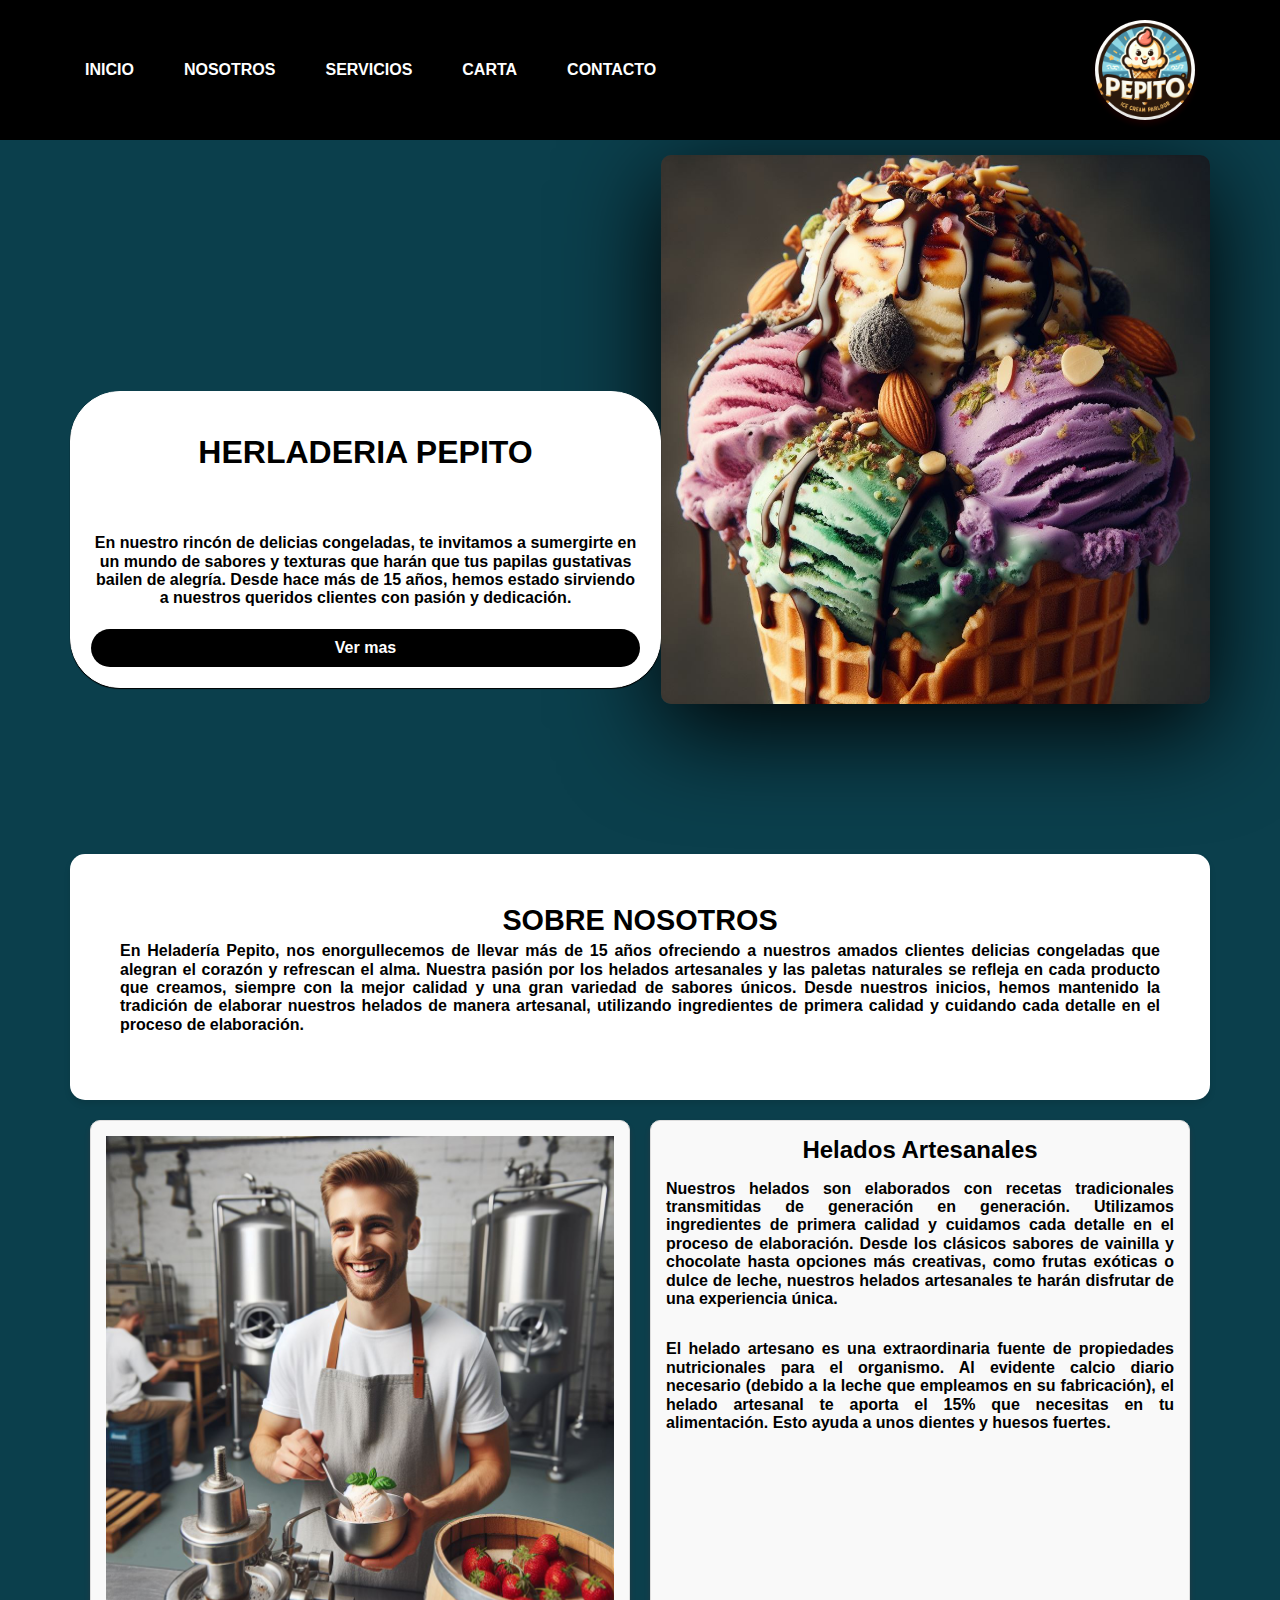
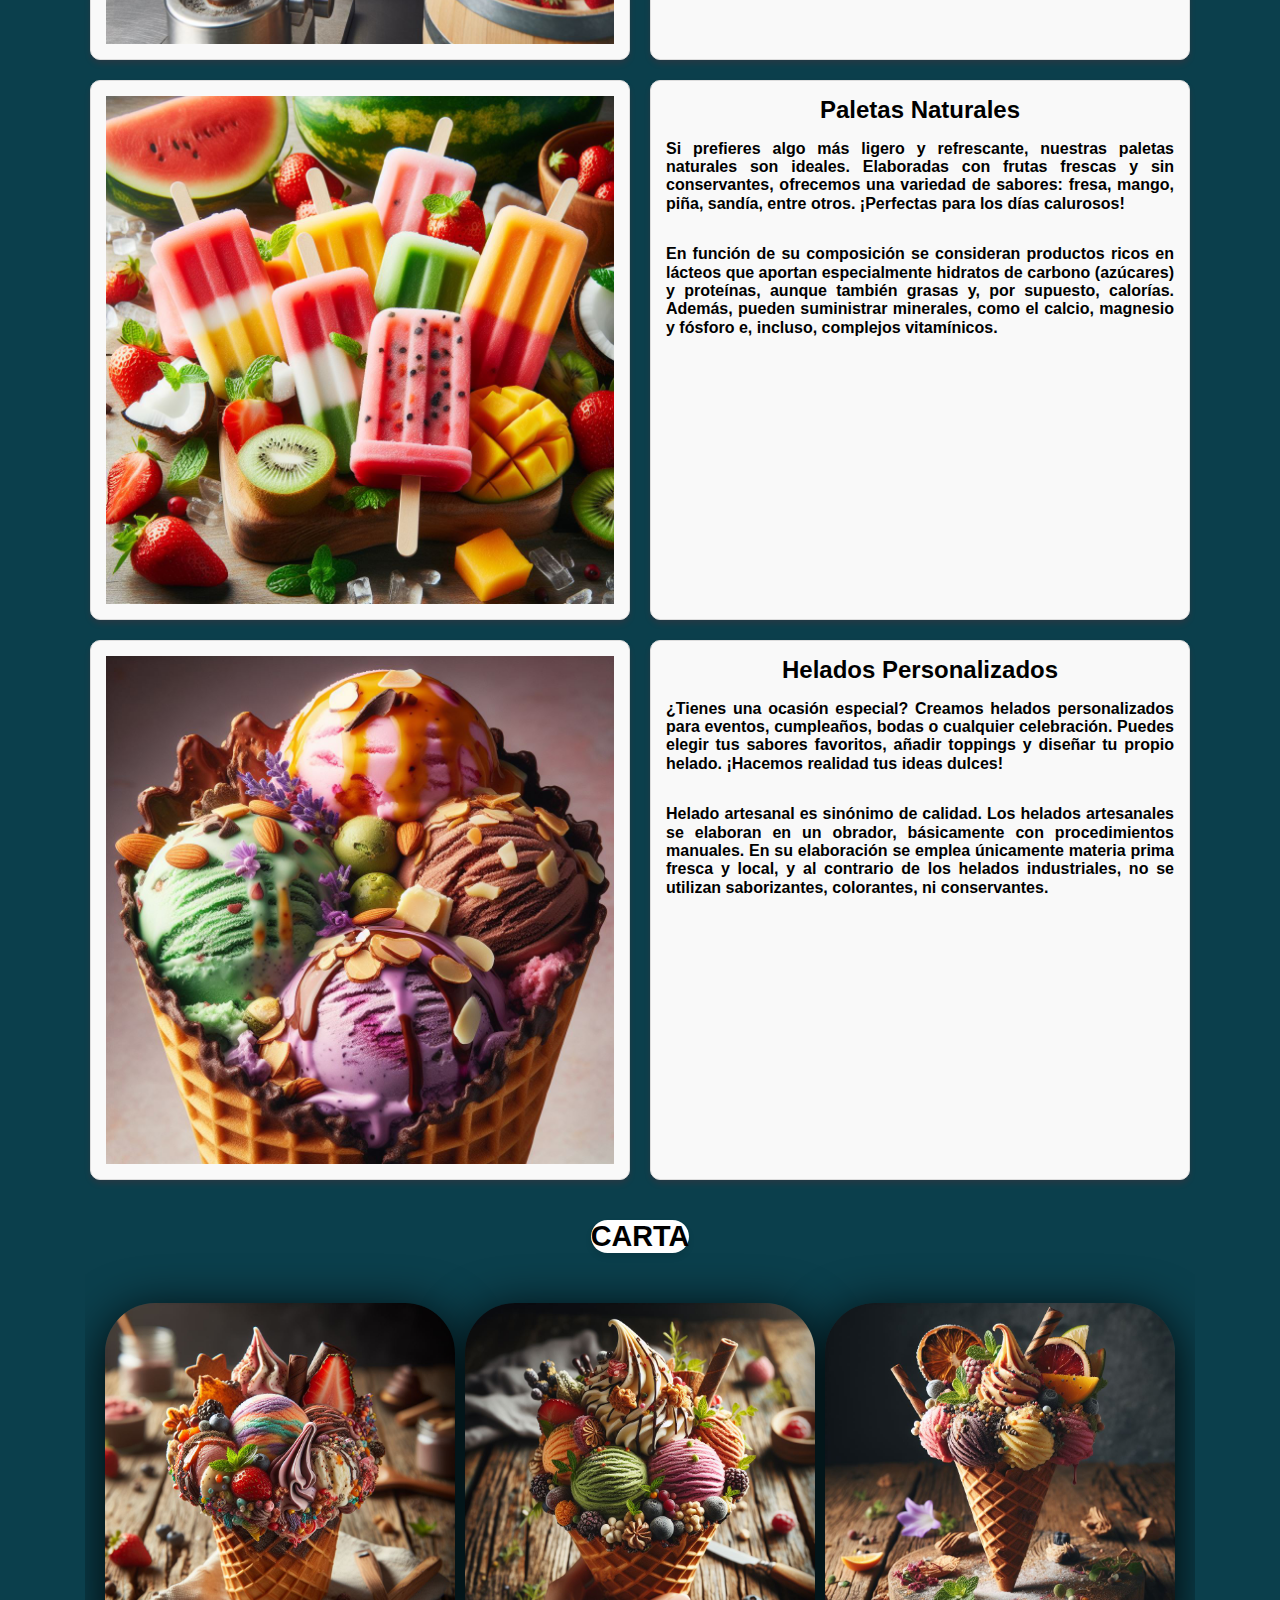
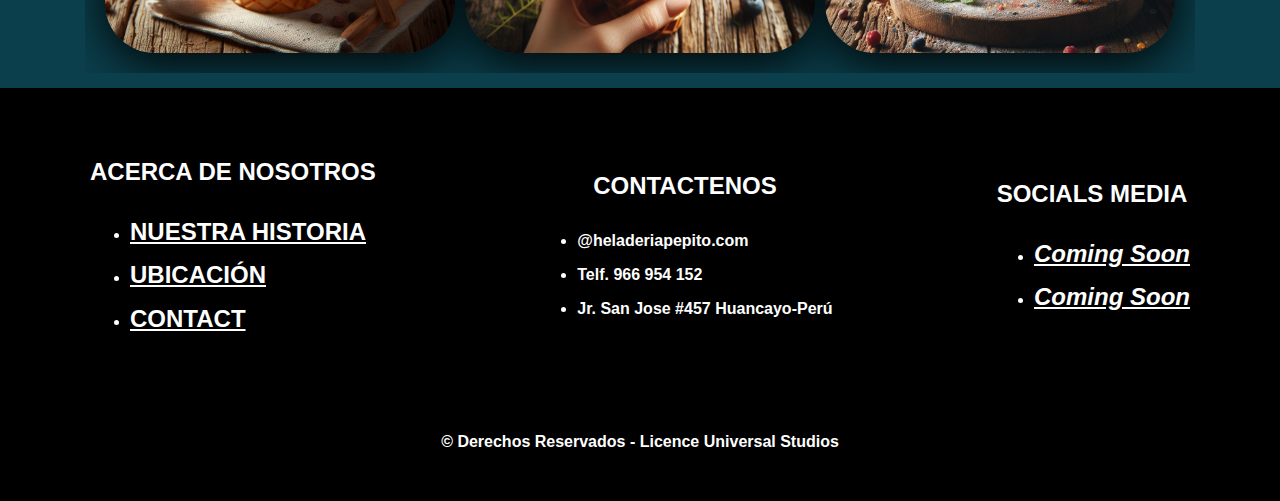
<file: index.html>
<!DOCTYPE html>
<html>
<head>
	<title>
		Heladeria Pepito
	</title>
	
	<link rel="stylesheet" href="css/normalize.css">
	<link rel="stylesheet" href="style.css">
	<link rel="stylesheet" href="codigo.js">
	<link rel="shortcut icon" href="img/pepito_logo.jpg">
	<form id="contactForm" action="" method="post">

</head>
<body>
<header>
	<div class="container">
		<a href="index.html">
			<img src="img/pepito.jpg" class="logo" width="100">
		</a>
		<nav>
			<a href="#inicio">INICIO</a>
			<a href="#nosotros">NOSOTROS</a>
			<a href="#servicios">SERVICIOS</a>
			<a href="#galeria">CARTA</a>
			<a href="Contanenos.html">CONTACTO</a>		
		</nav>
	</div>
</header>
<main>
	<div class="container">
		<section id="inicio">
			<div class="bloque-inicio">
				<h1>HERLADERIA PEPITO</h1>
				<p></p>
					</p>En nuestro rincón de delicias congeladas, te invitamos a sumergirte en un mundo de sabores y texturas que harán que tus papilas gustativas bailen de alegría. Desde hace más de 15 años, hemos estado sirviendo a nuestros queridos clientes con pasión y dedicación.				
				</p>
				<a href="#nosotros" >Ver mas</a>
			</div>	
		<div class="ImagenFondo">
			<img src="img/bienvenida.jpg">
		</div>
	
		</section>
		<section id="nosotros">

				<div>
					<h3>SOBRE NOSOTROS</h3>
				</div>
				<p>En Heladería Pepito, nos enorgullecemos de llevar más de 15 años ofreciendo a nuestros amados clientes delicias congeladas que alegran el corazón y refrescan el alma. Nuestra pasión por los helados artesanales y las paletas naturales se refleja en cada producto que creamos, siempre con la mejor calidad y una gran variedad de sabores únicos.

					Desde nuestros inicios, hemos mantenido la tradición de elaborar nuestros helados de manera artesanal, utilizando ingredientes de primera calidad y cuidando cada detalle en el proceso de elaboración.</p>			
		</section>
		<section id="servicios">
						<div>
							<img src="img/nosotros.jpg">
						</div>
						<div>
							<h3>Helados Artesanales</h3>
							<p>Nuestros helados son elaborados con recetas tradicionales transmitidas de generación en generación. Utilizamos ingredientes de primera calidad y cuidamos cada detalle en el proceso de elaboración. Desde los clásicos sabores de vainilla y chocolate hasta opciones más creativas, como frutas exóticas o dulce de leche, nuestros helados artesanales te harán disfrutar de una experiencia única.</p>
							<p>El helado artesano es una extraordinaria fuente de propiedades nutricionales para el organismo. Al evidente calcio diario necesario (debido a la leche que empleamos en su fabricación), el helado artesanal te aporta el 15% que necesitas en tu alimentación. Esto ayuda a unos dientes y huesos fuertes.
						</div>
						<div>
							<img src="img/paletas.jpg">
						</div>
						<div>
							<h3>Paletas Naturales</h3>
							<p>Si prefieres algo más ligero y refrescante, nuestras paletas naturales son ideales. Elaboradas con frutas frescas y sin conservantes, ofrecemos una variedad de sabores: fresa, mango, piña, sandía, entre otros. ¡Perfectas para los días calurosos!</p>
							<p>En función de su composición se consideran productos ricos en lácteos que aportan especialmente hidratos de carbono (azúcares) y proteínas, aunque también grasas y, por supuesto, calorías. Además, pueden suministrar minerales, como el calcio, magnesio y fósforo e, incluso, complejos vitamínicos.
						</div>
						<div>
							<img src="img/fondo.jpg">
						</div>
						<div class="bloque-contenido-servicio">
							<h3>Helados Personalizados</h3>
							<p>¿Tienes una ocasión especial? Creamos helados personalizados para eventos, cumpleaños, bodas o cualquier celebración. Puedes elegir tus sabores favoritos, añadir toppings y diseñar tu propio helado. ¡Hacemos realidad tus ideas dulces!</p>
							<p>Helado artesanal es sinónimo de calidad. Los helados artesanales se elaboran en un obrador, básicamente con procedimientos manuales. En su elaboración se emplea únicamente materia prima fresca y local, y al contrario de los helados industriales, no se utilizan saborizantes, colorantes, ni conservantes.
						</div>
		</section>
		<section id="galeria">
			<h3>CARTA</h3>
				<div class="imagenes">
					<div>
						<img src="img/helado1.jpg">
					</div>
					<div>
						<img src="img/helado2.jpg">
					</div>
					<div>
						<img src="img/helado3.jpg">
					</div>
				</div>
		</section>
	</div>
</main>
<footer>
				<div class="izquierda">
					<div>
						<h3>
							ACERCA DE NOSOTROS
						</h3>
						<ul>
							<p></p><li><a href="#">NUESTRA HISTORIA</a></li>
							<p></p><li><a href="#">UBICACIÓN</a></li>
							<p></p><li><a href="#">CONTACT</a></li>
						</ul>
					</div>
						<div>
							<h3>
								CONTACTENOS
							</h3>
							<ul>
								<p></p><li>@heladeriapepito.com</li>
								<p></p><li>Telf. 966 954 152</li>
								<p></p><li>Jr. San Jose #457 Huancayo-Perú</li>
							</ul>
						</div>
					<div>
						<h3>
							SOCIALS MEDIA
						</h3>
						<ul>
							<p></p><li><a href="Coming Soon"><i>Coming Soon</i></a></li>
							<p></p><li><a href="Coming Soon"><i>Coming Soon</i></a></li>
						</ul>
					</div>
				</div>
		<div class="final">
			<p></p><p></p>&copy; Derechos Reservados - Licence Universal Studios
		</div>
</footer>
</body>
</html>
</file>
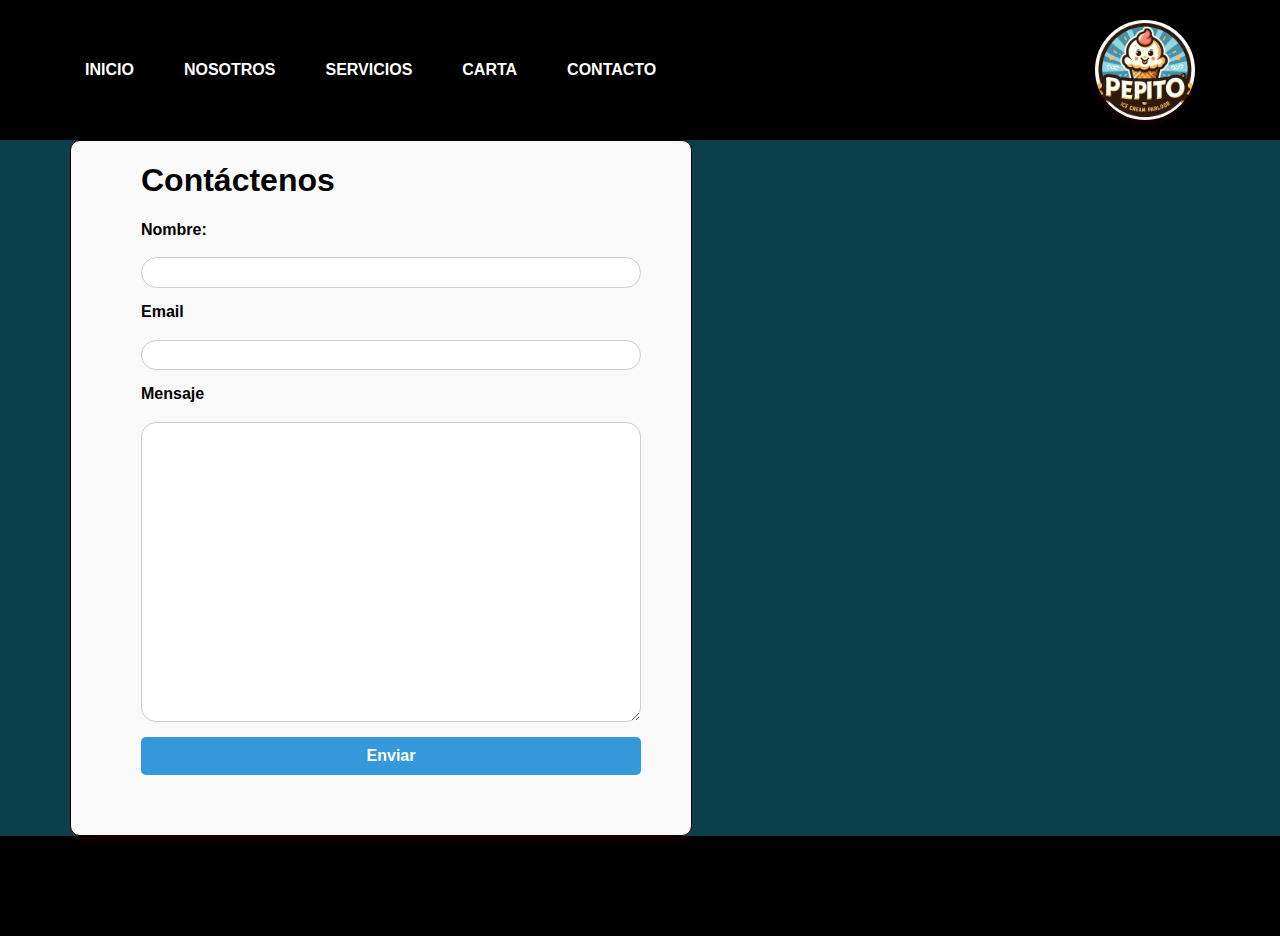
<file: Contanenos.html>
<!DOCTYPE html>
<html lang="en">
<head>
    <meta charset="UTF-8">
    <meta name="viewport" content="width=device-width, initial-scale=1.0">
    <title>Contactenos</title>
    <link rel="stylesheet" href="style.css">
    <link rel="stylesheet" href="css/normalize.css">
    <link rel="stylesheet" href="img/pepito_logo.jpg">
</head>
    <body>
        <header>
            <div class="container">
                <a href="index.html">
                    <img src="img/pepito.jpg" class="logo" width="100">
                </a>
                <nav>
                    <a href="index.html">INICIO</a>
                    <a href="#nosotros">NOSOTROS</a>
                    <a href="#servicios">SERVICIOS</a>
                    <a href="#galeria">CARTA</a>
                    <a href="Contanenos.html">CONTACTO</a>
                </nav>
            </div>
        </header>
        <main>
            <div class="izquierda">
                <section id="contactenos">
                    <div>
                        <h1>Contáctenos</h1>
                    </div>
                        <div>
                            <form action="" method="post" >
                                <div>
                                    <label for="fname">Nombre:</label><br>
                                    <input type="text" name="nombre" class="form-control">
                                </div>
                                <div>
                                    <label for="fname">Email</label><br>
                                    <input type="email" name="email" class="form-control">
                                </div>
                                <div>
                                    <label for="fname">Mensaje</label><br>
                                    <textarea name="mensaje"></textarea>
                                </div>
                                <div>
                                    <input type="submit" value="Enviar">
                                </div>
                            </form>
                        </div>
                </section>
                <section>
                    <iframe src="https://www.google.com/maps/embed?pb=!1m14!1m12!1m3!1d1950.862804403479!2d-75.209594!3d-12.062390749999997!2m3!1f0!2f0!3f0!3m2!1i1024!2i768!4f13.1!5e0!3m2!1ses-419!2spe!4v1714972724785!5m2!1ses-419!2spe" width="600" height="450" style="border:0;" allowfullscreen="" loading="lazy" referrerpolicy="no-referrer-when-downgrade"></iframe>
                </section>
            </div>
        </main>
        <footer>
        </footer>
    </body>
</html>
</file>
<file: style.css>
*{
    box-sizing: border-box;
}
body{
    font-family: "Roboto";
    background: #0b3f4c;
}
a
{
display: inline-block;
}
p
{
    color:rgb(0, 0, 0);
    text-align: justify;
    
}
header {
    background: #000000;
    padding: 20px 0;
}

header.container {
    display: flex;
    justify-content: space-between;
    align-items: center;
    max-width: 1140px;
    margin: 0 auto;
    padding: 0 20px;
}

header .container .logo {
    width: 100px;
    height: auto;
    border-radius: 50%;
    box-shadow: 0 4px 6px rgba(255, 17, 17, 0.1);

}

header .container a {
    color: #ffffff;;
    text-decoration: none;
    margin:0 15px;
    display: flex;
    flex-direction: row;
    align-items: center;
}

header .container a:hover {
    display: flex;
    flex-direction: row;
    align-items: center;
    flex-wrap: wrap-reverse;
    color: rgb(255, 0, 43);
    transition: color 0.3s;
}
.container {
    display: flex;
    flex-direction: row-reverse;
    flex-wrap: wrap;
    justify-content: space-between;
   
    max-width: 1140px;
    margin: 0 auto;
}

.logo {
    width: 20px;              
    height: auto;              
    border-radius: 50%;        
    box-shadow: 0 4px 6px rgba(255, 255, 255, 0.1); 
}

nav {
    display: flex;
    gap: 20px;
}

nav a {
    color: #000000;
    text-decoration: none;
    font-weight: bold;
    transition: color 0.3s;
}

nav a:hover {
    color: #000000;
}

#inicio
{
    display: flex;
    justify-content: space-between;
    align-items: center;
    padding: auto;
}
.bloque-inicio {
    flex: 1;
    text-align: center;
    padding: 20px;
    background: #ffffff;
    border: 1px solid #ffffff;
    border-radius: 50px;
    box-shadow: 0 1px 1px rgb(0, 0, 0);
    margin-top: 1px;
}

.bloque-inicio h1 {
    font-size:2em;
}

.bloque-inicio p {
    margin-top: 5px;
    line-height: 1.0;
}


.bloque-inicio a {
    display: inline-block;
    background: #000000;
    color: #ffffff;
    padding: 10px 20px;
    text-decoration: none;
    border-radius: 55px;
    transition: background 0.1s;
}

.bloque-inicio a:hover {
    background: rgb(255, 0, 0);
    color: #000000;
    
}

.ImagenFondo {
    flex: 1;
    text-align: right;
}

.ImagenFondo img {
    width: 250%;
    height: auto;
    border-radius: 10px;
    box-shadow: 0 25px 100px rgba(0, 0, 0, 500);
    
}

#nosotros {
    padding: 50px;
    background: #ffffff;
    border-radius: 15px;
    box-shadow: 0 4px 6px rgba(0, 0, 0, 0.1);
    margin-top: 150px;
}

#nosotros h3 {
    font-size: 1.8em;
}

#nosotros p {
    margin-top: 5px
}

#inicio img
{
width: 100%;
display: block;
}

#servicios img
{
    width: 100%;
    display: block;
}

#inicio .bloque-inicio
{
position: relative;
top: 20%;

}

#inicio .ImagenFondo {
    width: 100%;
    display: block;
}

#galeria {
    display: flex;
    flex-direction: column;
    gap: 20px;
    overflow-x: auto;
    padding: 20px;
    max-width: 1140px;
    margin: 0 auto;
}

#galeria h3 {
    background: #ffffff;
    box-shadow: 0 4px 6px rgba(0, 0, 0, 0.1);
    border-radius: 55px;
    text-align: center;
    font-size: 1.8em;
    margin-bottom: 30px;
}

#galeria img {
    flex: 0 10 auto;
    width: 350px;
    height: auto;
    border-radius: 50px;
    box-shadow: 0 10px 50px rgb(0, 0, 0);
    object-fit: cover;
}

h3
{
align-items: center;
font-size: 150%;
margin: 0 auto;
}
.imagencentro
{
    width: 150px;
    height: 150px;
    overflow: hidden;

}
.imagencentro img {
    width: 100%;
    height: 100%;
    object-fit: cover;
    opacity: 0.9;
    border-radius: 8px;
}
.izquierda
{
    display: flex;
    flex-direction: row;
    align-items: center;
    justify-content: flex-start;
    padding: px;
    gap: 20px;
    max-width: 1140px;
    margin: 0 auto;
}

.izquierda a {
    font-size: x-large;
    color: #fff;
}

.imagenes {
    display: flex;
    flex-direction: row;
    gap: 10px;
}
#servicios {
    display: flex;
    flex-wrap: wrap;
    justify-content: space-between;
    padding: 20px;
    gap: 20px;
    max-width: 1140px;
    margin: 0 auto;
}
#servicios > div {
    flex: 1 1 45%;
    background: #f9f9f9;
    border: 1px solid #ddd;
    border-radius: 10px;
    padding: 15px;
    box-shadow: 0 4px 6px rgba(255, 0, 0, 0.1);
    text-align: center;
}

footer .izquierda {
    display: flex;
    justify-content: space-between;
    flex-wrap: wrap;
    padding: 20px;
}

.boton {
    display: inline-block;
    padding: 10px 20px;
    background: #3498db;
    color: #00b3ef;
    text-decoration: none;
    border-radius: 5px;
    transition: background 0.3s;
}

.boton:hover {
    background: #24243f;
}

#contactenos {
    padding-top: -40px;
    padding-left: 70px;
    padding-right: 50px;
    padding-bottom: 60px;
    padding-bottom: -20px;
    background: #f9f9f9;
    border: 1px solid #000000;
    border-radius: 10px;
    box-shadow: 0 4px 6px rgba(255, 0, 0, 0.1);
    max-width: 1000px;
    margin: 0 auto;
}

#contactenos h2 {
    text-align: justify;
    font-size: 2em;
    margin-bottom: 1px;
    width: 10px;
    padding: -50px;
}

form {
    display: flex;            
    flex-direction: column;   
    gap: 15px;                
}

form div {
    display: flex;            
    flex-direction: column;  
    
}

label {
    font-weight: bold;        
}

input {
    border: 1.5px solid #d1cbcb;   
    border-radius: 150px;       
    padding: 5px;            
    font-size: 1.5em;           
    width: 100%;             
}
textarea{
    border: 1.5px solid #d1cbcb;   
    border-radius: 15px;       
    padding: 5px;            
    font-size: 1.5em;           
    width: 100%;  
}

input[type="submit"] {
    background: #3498db;      
    color: #fff;             
    border: none;             
    border-radius: 5px;       
    padding: 10px 20px;     
    font-weight: bold;       
    cursor: pointer;          
    transition: background 0.3s;
}

input[type="submit"]:hover {
    background: #a2a8c0;     
}

input:focus, textarea:focus {
    border-color: #5e3030;
    outline: none;
}

input:invalid, textarea:invalid {
    border-color: #e74c3c;
}

input:invalid:focus, textarea:invalid:focus{
    border-color: #2b98c0;
}

footer {
    background: #000000;
    color: #ffffff;
    padding: 50px 0;
}

.final {
    display: flex;
    flex-direction: column;
    align-items: center;
    justify-content: center;
}

@import url('https://fonts.googleapis.com/css2?family=Poppins:ital,wght@0,100;0,200;0,300;0,400;0,500;0,600;0,700;0,800;0,900;1,100;1,200;1,300;1,400;1,500;1,600;1,700;1,800;1,900&display=swap');

body {
  font-family: "Poppins", sans-serif;
  font-weight: 600;
  font-style: normal;
}
textarea {
    max-width: 500px;
    max-height: 300px; 
    height: 300px;
    width: 875px;
}
</file>
